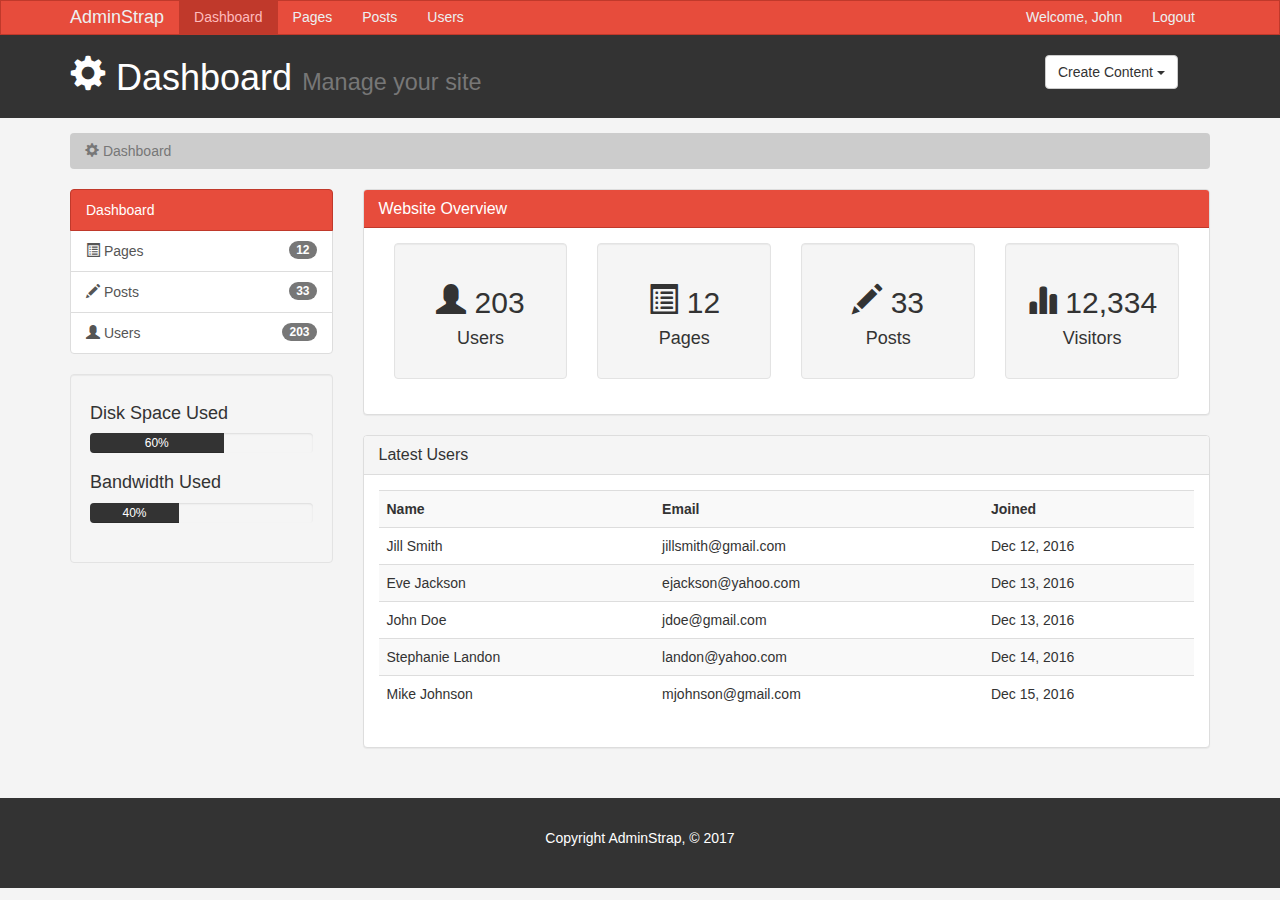
<file: index.html>
<!DOCTYPE html>
<html lang="en">

<head>
  <meta charset="utf-8">
  <meta http-equiv="X-UA-Compatible" content="IE=edge">
  <meta name="viewport" content="width=device-width, initial-scale=1">


  <title>Admin Area | Dashboard</title>

  <!-- Bootstrap core CSS -->
  <link href="css/bootstrap.min.css" rel="stylesheet">
  <link href="css/style.css" rel="stylesheet">
  <script src="https://cdn.ckeditor.com/4.7.1/standard/ckeditor.js"></script>
</head>

<body>

  <nav class="navbar navbar-default ">
    <div class="container">
      <div class="navbar-header">
        <button type="button" class="navbar-toggle collapsed" data-toggle="collapse" data-target="#navbar" aria-expanded="false" aria-controls="navbar">
            <span class="sr-only">Toggle navigation</span>
            <span class="icon-bar"></span>
            <span class="icon-bar"></span>
            <span class="icon-bar"></span>
          </button>
        <a class="navbar-brand" href="#">AdminStrap</a>
      </div>
      <div id="navbar" class="collapse navbar-collapse">
        <ul class="nav navbar-nav">
          <li class="active"><a href="index.html">Dashboard</a></li>
          <li><a href="pages.html">Pages</a></li>
          <li><a href="posts.html">Posts</a></li>
          <li><a href="users.html">Users</a></li>
        </ul>
        <ul class="nav navbar-nav navbar-right">
          <li><a href="#">Welcome, John</a></li>
          <li><a href="login.html">Logout</a></li>
        </ul>
      </div>
      <!--/.nav-collapse -->
    </div>
  </nav>

  <header id="header">
    <div class="container">
      <div class="row">
        <div class="col-md-10">
          <h1><span class="glyphicon glyphicon-cog" aria-hidden="true"></span> Dashboard <small>Manage your site</small></h1>
        </div>
        <div class="col-md-2">
          <div class="dropdown create">
            <button class="btn btn-default dropdown-toggle" type="button" id="dropdownMenu1" data-toggle="dropdown" aria-haspopup="true" aria-expanded="true">
            Create Content
    <span class="caret"></span>
  </button>
            <ul class="dropdown-menu" aria-labelledby="dropdownMenu1">
              <li><a type="button" data-toggle="modal" data-target="#addPage">Add Page</a></li>
              <li><a href="#">Add Post</a></li>
              <li><a href="#">Add User</a></li>
            </ul>
          </div>
        </div>
      </div>
    </div>
  </header>


  <section id="breadcrumb">
    <div class="container">
      <ol class="breadcrumb">
        <li class="active"><span class="glyphicon glyphicon-cog" aria-hidden="true"></span> Dashboard</li>
      </ol>
    </div>
  </section>

  <section id="main">
    <div class="container">
      <div class="row">
        <div class="col-md-3">
          <div class="list-group">
            <a href="index.html" class="list-group-item active main-color-bg">Dashboard</a>
            <a href="pages.html" class="list-group-item"><span class="glyphicon glyphicon-list-alt" aria-hidden="true"></span> Pages <span class="badge">12</span></a>
            <a href="posts.html" class="list-group-item"><span class="glyphicon glyphicon-pencil" aria-hidden="true"></span> Posts <span class="badge">33</span></a>
            <a href="users.html" class="list-group-item"><span class="glyphicon glyphicon-user" aria-hidden="true"></span> Users <span class="badge">203</span></a>
          </div>

          <div class="well">
            <h4>Disk Space Used</h4>
            <div class="progress">
              <div class="progress-bar" role="progressbar" aria-valuenow="60" aria-valuemin="0" aria-valuemax="100" style="width: 60%;">
                60%
              </div>
            </div>
            <h4>Bandwidth Used</h4>
            <div class="progress">
              <div class="progress-bar" role="progressbar" aria-valuenow="40" aria-valuemin="0" aria-valuemax="100" style="width: 40%;">
                40%
              </div>
            </div>
          </div>
        </div>
        <div class="col-md-9">
          <!-- Website Overview -->
          <div class="panel panel-default">
            <div class="panel-heading main-color-bg">
              <h3 class="panel-title">Website Overview</h3>
            </div>
            <div class="panel-body">
              <div class="col-md-3">
                <div class="well dash-box">
                  <h2><span class="glyphicon glyphicon-user" aria-hidden="true"></span> 203</h2>
                  <h4>Users</h4>
                </div>
              </div>
              <div class="col-md-3">
                <div class="well dash-box">
                  <h2><span class="glyphicon glyphicon-list-alt" aria-hidden="true"></span> 12</h2>
                  <h4>Pages</h4>
                </div>
              </div>
              <div class="col-md-3">
                <div class="well dash-box">
                  <h2><span class="glyphicon glyphicon-pencil" aria-hidden="true"></span> 33</h2>
                  <h4>Posts</h4>
                </div>
              </div>
              <div class="col-md-3">
                <div class="well dash-box">
                  <h2><span class="glyphicon glyphicon-stats" aria-hidden="true"></span> 12,334</h2>
                  <h4>Visitors</h4>
                </div>
              </div>
            </div>
          </div>

          <!-- Latest Users -->
          <div class="panel panel-default">
            <div class="panel-heading">
              <h3 class="panel-title">Latest Users</h3>
            </div>
            <div class="panel-body">
              <table class="table table-striped table-hover">
                <tr>
                  <th>Name</th>
                  <th>Email</th>
                  <th>Joined</th>
                </tr>
                <tr>
                  <td>Jill Smith</td>
                  <td>jillsmith@gmail.com</td>
                  <td>Dec 12, 2016</td>
                </tr>
                <tr>
                  <td>Eve Jackson</td>
                  <td>ejackson@yahoo.com</td>
                  <td>Dec 13, 2016</td>
                </tr>
                <tr>
                  <td>John Doe</td>
                  <td>jdoe@gmail.com</td>
                  <td>Dec 13, 2016</td>
                </tr>
                <tr>
                  <td>Stephanie Landon</td>
                  <td>landon@yahoo.com</td>
                  <td>Dec 14, 2016</td>
                </tr>
                <tr>
                  <td>Mike Johnson</td>
                  <td>mjohnson@gmail.com</td>
                  <td>Dec 15, 2016</td>
                </tr>
              </table>
            </div>
          </div>
        </div>
      </div>
    </div>
  </section>


  <footer id="footer">
    <p>Copyright AdminStrap, &copy; 2017</p>
  </footer>
  <!-- Modals -->

  <!-- Add Page -->
  <div class="modal fade" id="addPage" tabindex="-1" role="dialog" aria-labelledby="myModalLabel">
    <div class="modal-dialog" role="document">
      <div class="modal-content">
        <form>
          <div class="modal-header">
            <button type="button" class="close" data-dismiss="modal" aria-label="Close"><span aria-hidden="true">&times;</span></button>
            <h4 class="modal-title" id="myModalLabel">Add Page</h4>
          </div>
          <div class="modal-body">
            <div class="form-group">
              <label>Page Title</label>
              <input type="text" class="form-control" placeholder="Page Title">
            </div>
            <div class="form-group">
              <label>Page Body</label>
              <textarea name="editor1" class="form-control" placeholder="Page Body"></textarea>
            </div>
            <div class="checkbox">
              <label>
            <input type="checkbox"> Published
          </label>
            </div>
            <div class="form-group">
              <label>Meta Tags</label>
              <input type="text" class="form-control" placeholder="Add Some Tags...">
            </div>
            <div class="form-group">
              <label>Meta Description</label>
              <input type="text" class="form-control" placeholder="Add Meta Description...">
            </div>
          </div>
          <div class="modal-footer">
            <button type="button" class="btn btn-default" data-dismiss="modal">Close</button>
            <button type="button" class="btn btn-primary">Save changes</button>
          </div>
        </form>
      </div>
    </div>
  </div>




  <script>
    CKEDITOR.replace('editor1');
  </script>

  <!-- Bootstrap core JavaScript
    ================================================== -->
  <!-- Placed at the end of the document so the pages load faster -->
  <script src="https://ajax.googleapis.com/ajax/libs/jquery/1.12.4/jquery.min.js"></script>

  <script src="js/bootstrap.min.js"></script>
</body>

</html>
</file>
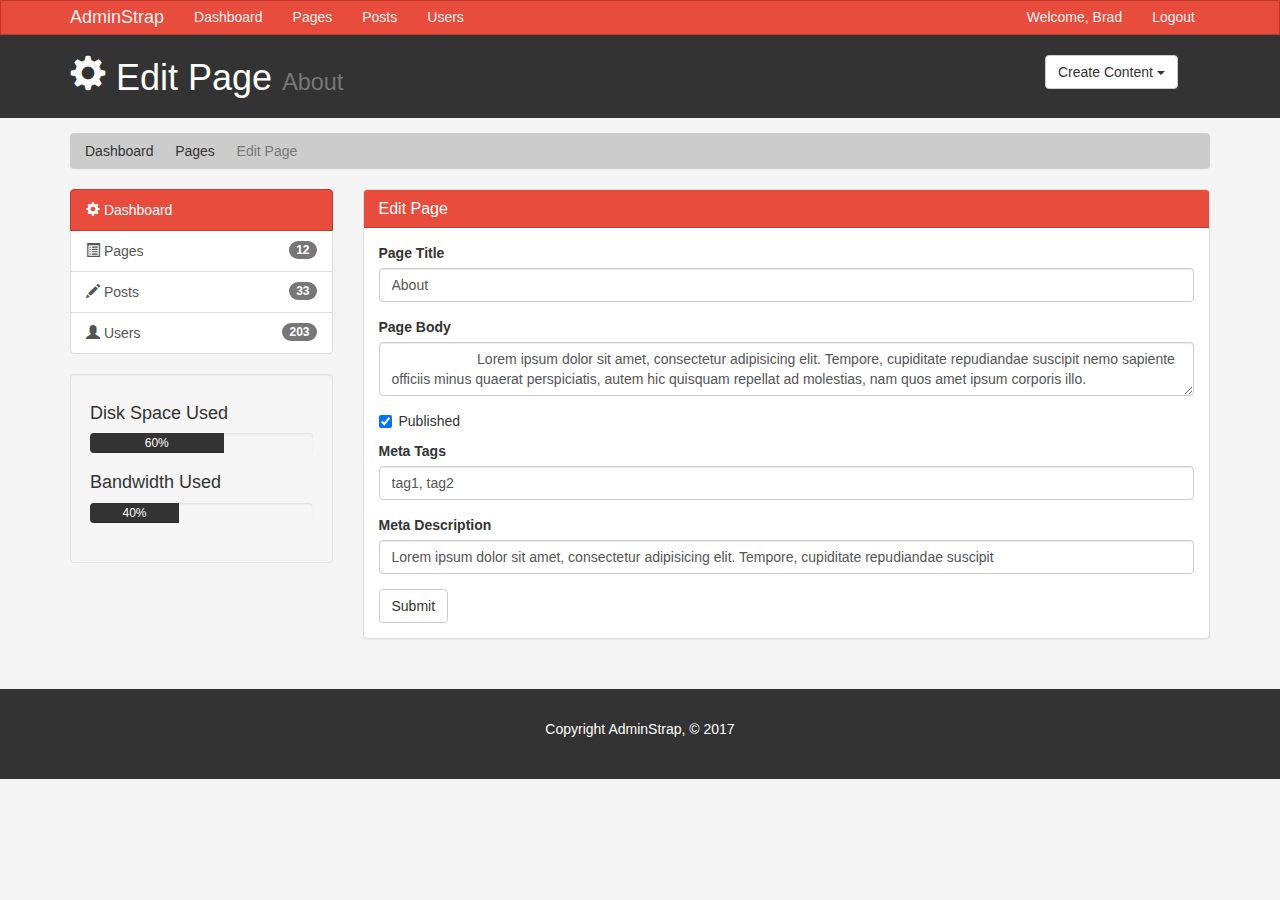
<file: edit.html>
<!DOCTYPE html>
<html lang="en">
  <head>
    <meta charset="utf-8">
    <meta http-equiv="X-UA-Compatible" content="IE=edge">
    <meta name="viewport" content="width=device-width, initial-scale=1">
    <title>Admin Area | Edit Page</title>
    <!-- Bootstrap core CSS -->
    <link href="css/bootstrap.min.css" rel="stylesheet">
    <link href="css/style.css" rel="stylesheet">
    <script src="http://cdn.ckeditor.com/4.6.1/standard/ckeditor.js"></script>
  </head>
  <body>

    <nav class="navbar navbar-default">
      <div class="container">
        <div class="navbar-header">
          <button type="button" class="navbar-toggle collapsed" data-toggle="collapse" data-target="#navbar" aria-expanded="false" aria-controls="navbar">
            <span class="sr-only">Toggle navigation</span>
            <span class="icon-bar"></span>
            <span class="icon-bar"></span>
            <span class="icon-bar"></span>
          </button>
          <a class="navbar-brand" href="#">AdminStrap</a>
        </div>
        <div id="navbar" class="collapse navbar-collapse">
          <ul class="nav navbar-nav">
            <li><a href="index.html">Dashboard</a></li>
            <li><a href="pages.html">Pages</a></li>
            <li><a href="posts.html">Posts</a></li>
            <li><a href="users.html">Users</a></li>
          </ul>
          <ul class="nav navbar-nav navbar-right">
            <li><a href="#">Welcome, Brad</a></li>
            <li><a href="login.html">Logout</a></li>
          </ul>
        </div><!--/.nav-collapse -->
      </div>
    </nav>

    <header id="header">
      <div class="container">
        <div class="row">
          <div class="col-md-10">
            <h1><span class="glyphicon glyphicon-cog" aria-hidden="true"></span> Edit Page <small>About</small></h1>
          </div>
          <div class="col-md-2">
            <div class="dropdown create">
              <button class="btn btn-default dropdown-toggle" type="button" id="dropdownMenu1" data-toggle="dropdown" aria-haspopup="true" aria-expanded="true">
                Create Content
                <span class="caret"></span>
              </button>
              <ul class="dropdown-menu" aria-labelledby="dropdownMenu1">
                <li><a type="button" data-toggle="modal" data-target="#addPage">Add Page</a></li>
                <li><a href="#">Add Post</a></li>
                <li><a href="#">Add User</a></li>
              </ul>
            </div>
          </div>
        </div>
      </div>
    </header>

    <section id="breadcrumb">
      <div class="container">
        <ol class="breadcrumb">
          <li><a href="index.html">Dashboard</a></li>
          <li><a href="pages.html">Pages</a></li>
          <li class="active">Edit Page</li>
        </ol>
      </div>
    </section>

    <section id="main">
      <div class="container">
        <div class="row">
          <div class="col-md-3">
            <div class="list-group">
              <a href="index.html" class="list-group-item active main-color-bg">
                <span class="glyphicon glyphicon-cog" aria-hidden="true"></span> Dashboard
              </a>
              <a href="pages.html" class="list-group-item"><span class="glyphicon glyphicon-list-alt" aria-hidden="true"></span> Pages <span class="badge">12</span></a>
              <a href="posts.html" class="list-group-item"><span class="glyphicon glyphicon-pencil" aria-hidden="true"></span> Posts <span class="badge">33</span></a>
              <a href="users.html" class="list-group-item"><span class="glyphicon glyphicon-user" aria-hidden="true"></span> Users <span class="badge">203</span></a>
            </div>

            <div class="well">
              <h4>Disk Space Used</h4>
              <div class="progress">
                  <div class="progress-bar" role="progressbar" aria-valuenow="60" aria-valuemin="0" aria-valuemax="100" style="width: 60%;">
                      60%
              </div>
            </div>
            <h4>Bandwidth Used </h4>
            <div class="progress">
                <div class="progress-bar" role="progressbar" aria-valuenow="40" aria-valuemin="0" aria-valuemax="100" style="width: 40%;">
                    40%
            </div>
          </div>
            </div>
          </div>
          <div class="col-md-9">
            <!-- Website Overview -->
            <div class="panel panel-default">
              <div class="panel-heading main-color-bg">
                <h3 class="panel-title">Edit Page</h3>
              </div>
              <div class="panel-body">
                <form>
                  <div class="form-group">
                    <label>Page Title</label>
                    <input type="text" class="form-control" placeholder="Page Title" value="About">
                  </div>
                  <div class="form-group">
                    <label>Page Body</label>
                    <textarea name="editor1" class="form-control" placeholder="Page Body">
                      Lorem ipsum dolor sit amet, consectetur adipisicing elit. Tempore, cupiditate repudiandae suscipit nemo sapiente officiis minus quaerat perspiciatis, autem hic quisquam repellat ad molestias, nam quos amet ipsum corporis illo.
                    </textarea>
                  </div>
                  <div class="checkbox">
                    <label>
                      <input type="checkbox" checked > Published
                    </label>
                  </div>
                  <div class="form-group">
                    <label>Meta Tags</label>
                    <input type="text" class="form-control" placeholder="Add Some Tags..." value="tag1, tag2">
                  </div>
                  <div class="form-group">
                    <label>Meta Description</label>
                    <input type="text" class="form-control" placeholder="Add Meta Description..." value="Lorem ipsum dolor sit amet, consectetur adipisicing elit. Tempore, cupiditate repudiandae suscipit">
                  </div>
                  <input type="submit" class="btn btn-default" value="Submit" />
                </form>
              </div>
              </div>

          </div>
        </div>
      </div>
    </section>

    <footer id="footer">
      <p>Copyright AdminStrap, &copy; 2017</p>
    </footer>

    <!-- Modals -->

    <!-- Add Page -->
    <div class="modal fade" id="addPage" tabindex="-1" role="dialog" aria-labelledby="myModalLabel">
  <div class="modal-dialog" role="document">
    <div class="modal-content">
      <form>
      <div class="modal-header">
        <button type="button" class="close" data-dismiss="modal" aria-label="Close"><span aria-hidden="true">&times;</span></button>
        <h4 class="modal-title" id="myModalLabel">Add Page</h4>
      </div>
      <div class="modal-body">
        <div class="form-group">
          <label>Page Title</label>
          <input type="text" class="form-control" placeholder="Page Title">
        </div>
        <div class="form-group">
          <label>Page Body</label>
          <textarea name="editor1" class="form-control" placeholder="Page Body"></textarea>
        </div>
        <div class="checkbox">
          <label>
            <input type="checkbox"> Published
          </label>
        </div>
        <div class="form-group">
          <label>Meta Tags</label>
          <input type="text" class="form-control" placeholder="Add Some Tags...">
        </div>
        <div class="form-group">
          <label>Meta Description</label>
          <input type="text" class="form-control" placeholder="Add Meta Description...">
        </div>
      </div>
      <div class="modal-footer">
        <button type="button" class="btn btn-default" data-dismiss="modal">Close</button>
        <button type="submit" class="btn btn-primary">Save changes</button>
      </div>
    </form>
    </div>
  </div>
</div>

  <script>
     CKEDITOR.replace( 'editor1' );
 </script>

    <!-- Bootstrap core JavaScript
    ================================================== -->
    <!-- Placed at the end of the document so the pages load faster -->
    <script src="https://ajax.googleapis.com/ajax/libs/jquery/1.12.4/jquery.min.js"></script>
    <script src="js/bootstrap.min.js"></script>
  </body>
</html>
</file>
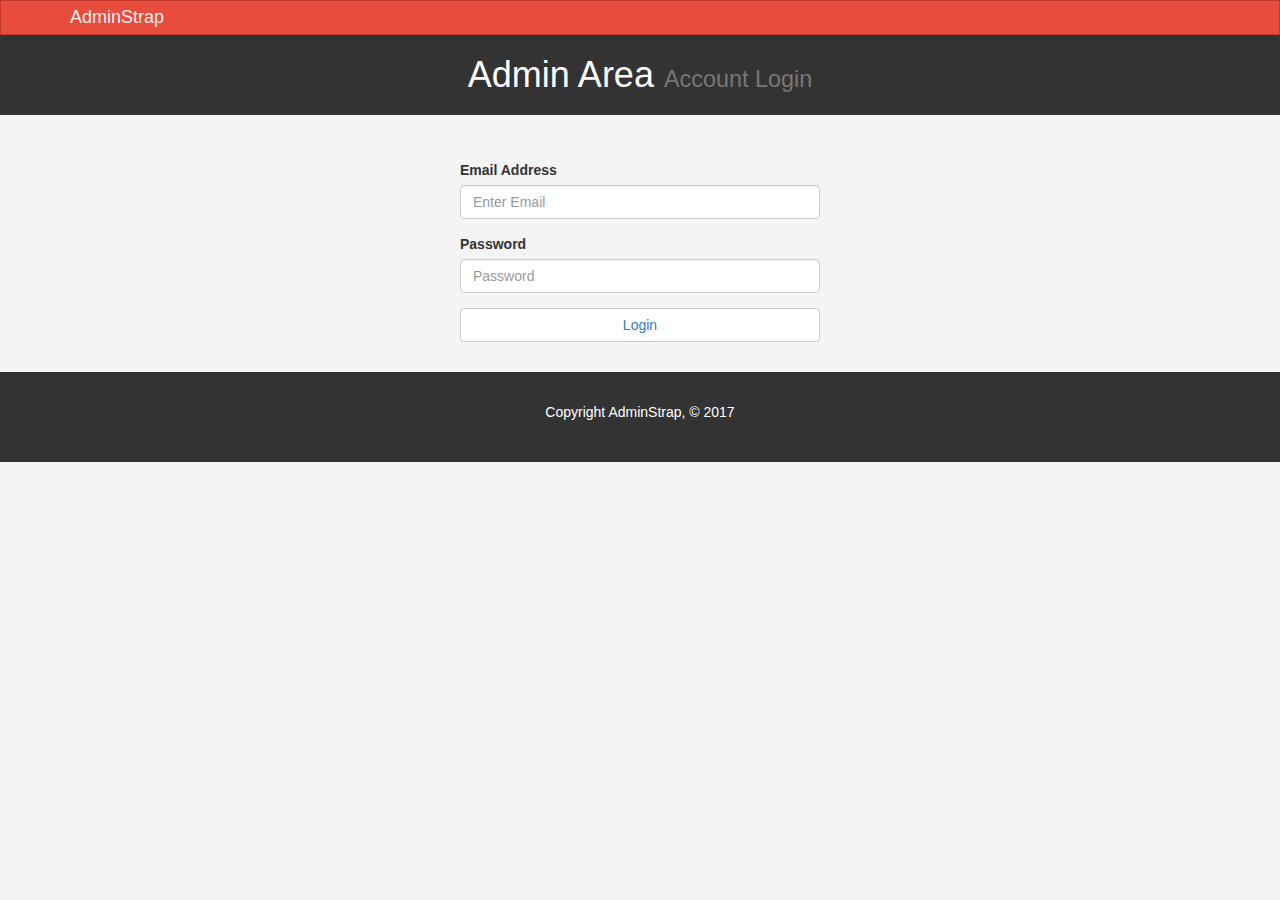
<file: login.html>
<!DOCTYPE html>
<html lang="en">
  <head>
    <meta charset="utf-8">
    <meta http-equiv="X-UA-Compatible" content="IE=edge">
    <meta name="viewport" content="width=device-width, initial-scale=1">
    <title>Admin Area | Account Login</title>
    <!-- Bootstrap core CSS -->
    <link href="css/bootstrap.min.css" rel="stylesheet">
    <link href="css/style.css" rel="stylesheet">
    <script src="http://cdn.ckeditor.com/4.6.1/standard/ckeditor.js"></script>
  </head>
  <body>

    <nav class="navbar navbar-default">
      <div class="container">
        <div class="navbar-header">
          <button type="button" class="navbar-toggle collapsed" data-toggle="collapse" data-target="#navbar" aria-expanded="false" aria-controls="navbar">
            <span class="sr-only">Toggle navigation</span>
            <span class="icon-bar"></span>
            <span class="icon-bar"></span>
            <span class="icon-bar"></span>
          </button>
          <a class="navbar-brand" href="#">AdminStrap</a>
        </div>
        <div id="navbar" class="collapse navbar-collapse">

        </div><!--/.nav-collapse -->
      </div>
    </nav>

    <header id="header">
      <div class="container">
        <div class="row">
          <div class="col-md-12">
            <h1 class="text-center"> Admin Area <small>Account Login</small></h1>
          </div>

        </div>
      </div>
    </header>



    <section id="main">
      <div class="container">
        <div class="row">

          <div class="col-md-4 col-md-offset-4">
            <form id="login">
              <div class="form-group">
                <label>Email Address</label>
                <input type="text" class="form-control" placeholder="Enter Email">
              </div>
              <div class="form-group">
                <label>Password</label>
                <input type="password" class="form-control" placeholder="Password">
              </div>
              <button type="submit" class="btn btn-default btn-block"><a href="index.html">Login</a></button>
            </form>
          </div>
        </div>
      </div>
    </section>

    <footer id="footer">
      <p>Copyright AdminStrap, &copy; 2017</p>
    </footer>


  <script>
     CKEDITOR.replace( 'editor1' );
 </script>

    <!-- Bootstrap core JavaScript
    ================================================== -->
    <!-- Placed at the end of the document so the pages load faster -->
    <script src="https://ajax.googleapis.com/ajax/libs/jquery/1.12.4/jquery.min.js"></script>
    <script src="js/bootstrap.min.js"></script>
  </body>
</html>
</file>
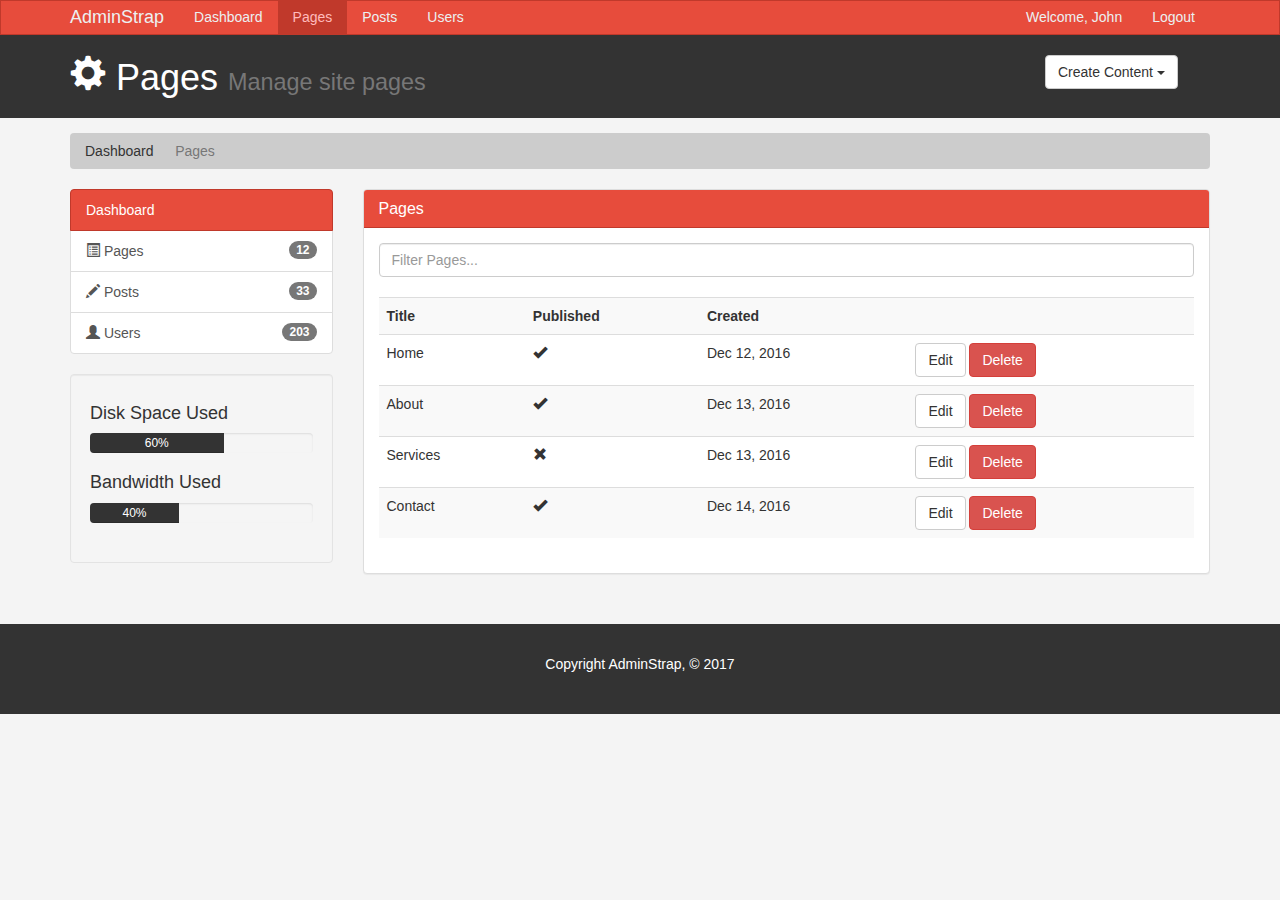
<file: pages.html>
<!DOCTYPE html>
<html lang="en">

<head>
  <meta charset="utf-8">
  <meta http-equiv="X-UA-Compatible" content="IE=edge">
  <meta name="viewport" content="width=device-width, initial-scale=1">


  <title>Admin Area | Pages</title>

  <!-- Bootstrap core CSS -->
  <link href="css/bootstrap.min.css" rel="stylesheet">
  <link href="css/style.css" rel="stylesheet">
  <script src="https://cdn.ckeditor.com/4.7.1/standard/ckeditor.js"></script>
</head>

<body>

  <nav class="navbar navbar-default ">
    <div class="container">
      <div class="navbar-header">
        <button type="button" class="navbar-toggle collapsed" data-toggle="collapse" data-target="#navbar" aria-expanded="false" aria-controls="navbar">
            <span class="sr-only">Toggle navigation</span>
            <span class="icon-bar"></span>
            <span class="icon-bar"></span>
            <span class="icon-bar"></span>
          </button>
        <a class="navbar-brand" href="#">AdminStrap</a>
      </div>
      <div id="navbar" class="collapse navbar-collapse">
        <ul class="nav navbar-nav">
          <li><a href="index.html">Dashboard</a></li>
          <li class="active"><a href="pages.html">Pages</a></li>
          <li><a href="posts.html">Posts</a></li>
          <li><a href="users.html">Users</a></li>
        </ul>
        <ul class="nav navbar-nav navbar-right">
          <li><a href="#">Welcome, John</a></li>
          <li><a href="login.html">Logout</a></li>
        </ul>
      </div>
      <!--/.nav-collapse -->
    </div>
  </nav>

  <header id="header">
    <div class="container">
      <div class="row">
        <div class="col-md-10">
          <h1><span class="glyphicon glyphicon-cog" aria-hidden="true"></span> Pages <small>Manage site pages</small></h1>
        </div>
        <div class="col-md-2">
          <div class="dropdown create">
            <button class="btn btn-default dropdown-toggle" type="button" id="dropdownMenu1" data-toggle="dropdown" aria-haspopup="true" aria-expanded="true">
            Create Content
    <span class="caret"></span>
  </button>
            <ul class="dropdown-menu" aria-labelledby="dropdownMenu1">
              <li><a type="button" data-toggle="modal" data-target="#addPage">Add Page</a></li>
              <li><a href="#">Add Post</a></li>
              <li><a href="#">Add User</a></li>
            </ul>
          </div>
        </div>
      </div>
    </div>
  </header>


  <section id="breadcrumb">
    <div class="container">
      <ol class="breadcrumb">
        <li><a href="index.html">Dashboard</a></li>
        <li class="active">Pages</li>
      </ol>
    </div>
  </section>

  <section id="main">
    <div class="container">
      <div class="row">
        <div class="col-md-3">
          <div class="list-group">
            <a href="index.html" class="list-group-item active main-color-bg">Dashboard</a>
            <a href="pages.html" class="list-group-item"><span class="glyphicon glyphicon-list-alt" aria-hidden="true"></span> Pages <span class="badge">12</span></a>
            <a href="posts.html" class="list-group-item"><span class="glyphicon glyphicon-pencil" aria-hidden="true"></span> Posts <span class="badge">33</span></a>
            <a href="users.html" class="list-group-item"><span class="glyphicon glyphicon-user" aria-hidden="true"></span> Users <span class="badge">203</span></a>
          </div>

          <div class="well">
            <h4>Disk Space Used</h4>
            <div class="progress">
              <div class="progress-bar" role="progressbar" aria-valuenow="60" aria-valuemin="0" aria-valuemax="100" style="width: 60%;">
                60%
              </div>
            </div>
            <h4>Bandwidth Used</h4>
            <div class="progress">
              <div class="progress-bar" role="progressbar" aria-valuenow="40" aria-valuemin="0" aria-valuemax="100" style="width: 40%;">
                40%
              </div>
            </div>
          </div>
        </div>
        <div class="col-md-9">
          <!-- Website Overview -->
          <div class="panel panel-default">
            <div class="panel-heading main-color-bg">
              <h3 class="panel-title">Pages</h3>
            </div>
            <div class="panel-body">
              <div class="row">
                <div class="col-md-12">
                  <input class="form-control" type="text" placeholder="Filter Pages..." />
                </div>
              </div>
              <br>
              <table class="table table-striped table-hover">
                    <tr>
                      <th>Title</th>
                      <th>Published</th>
                      <th>Created</th>
                      <th></th>
                    </tr>
                    <tr>
                      <td>Home</td>
                      <td><span class="glyphicon glyphicon-ok" aria-hidden="true"></span></td>
                      <td>Dec 12, 2016</td>
                      <td><a class="btn btn-default" href="edit.html">Edit</a> <a class="btn btn-danger" href="#">Delete</a></td>
                    </tr>
                    <tr>
                      <td>About</td>
                      <td><span class="glyphicon glyphicon-ok" aria-hidden="true"></span></td>
                      <td>Dec 13, 2016</td>
                      <td><a class="btn btn-default" href="edit.html">Edit</a> <a class="btn btn-danger" href="#">Delete</a></td>
                    </tr>
                    <tr>
                      <td>Services</td>
                      <td><span class="glyphicon glyphicon-remove" aria-hidden="true"></span></td>
                      <td>Dec 13, 2016</td>
                      <td><a class="btn btn-default" href="edit.html">Edit</a> <a class="btn btn-danger" href="#">Delete</a></td>
                    </tr>
                    <tr>
                      <td>Contact</td>
                      <td><span class="glyphicon glyphicon-ok" aria-hidden="true"></span></td>
                      <td>Dec 14, 2016</td>
                      <td><a class="btn btn-default" href="edit.html">Edit</a> <a class="btn btn-danger" href="#">Delete</a></td>
                    </tr>
                  </table>
            </div>
          </div>



        </div>
      </div>
    </div>
  </section>


  <footer id="footer">
    <p>Copyright AdminStrap, &copy; 2017</p>
  </footer>
  <!-- Modals -->

  <!-- Add Page -->
  <div class="modal fade" id="addPage" tabindex="-1" role="dialog" aria-labelledby="myModalLabel">
    <div class="modal-dialog" role="document">
      <div class="modal-content">
        <form>
          <div class="modal-header">
            <button type="button" class="close" data-dismiss="modal" aria-label="Close"><span aria-hidden="true">&times;</span></button>
            <h4 class="modal-title" id="myModalLabel">Add Page</h4>
          </div>
          <div class="modal-body">
            <div class="form-group">
              <label>Page Title</label>
              <input type="text" class="form-control" placeholder="Page Title">
            </div>
            <div class="form-group">
              <label>Page Body</label>
              <textarea name="editor1" class="form-control" placeholder="Page Body"></textarea>
            </div>
            <div class="checkbox">
              <label>
            <input type="checkbox"> Published
          </label>
            </div>
            <div class="form-group">
              <label>Meta Tags</label>
              <input type="text" class="form-control" placeholder="Add Some Tags...">
            </div>
            <div class="form-group">
              <label>Meta Description</label>
              <input type="text" class="form-control" placeholder="Add Meta Description...">
            </div>
          </div>
          <div class="modal-footer">
            <button type="button" class="btn btn-default" data-dismiss="modal">Close</button>
            <button type="button" class="btn btn-primary">Save changes</button>
          </div>
        </form>
      </div>
    </div>
  </div>




  <script>
    CKEDITOR.replace('editor1');
  </script>

  <!-- Bootstrap core JavaScript
    ================================================== -->
  <!-- Placed at the end of the document so the pages load faster -->
  <script src="https://ajax.googleapis.com/ajax/libs/jquery/1.12.4/jquery.min.js"></script>

  <script src="js/bootstrap.min.js"></script>
</body>

</html>
</file>
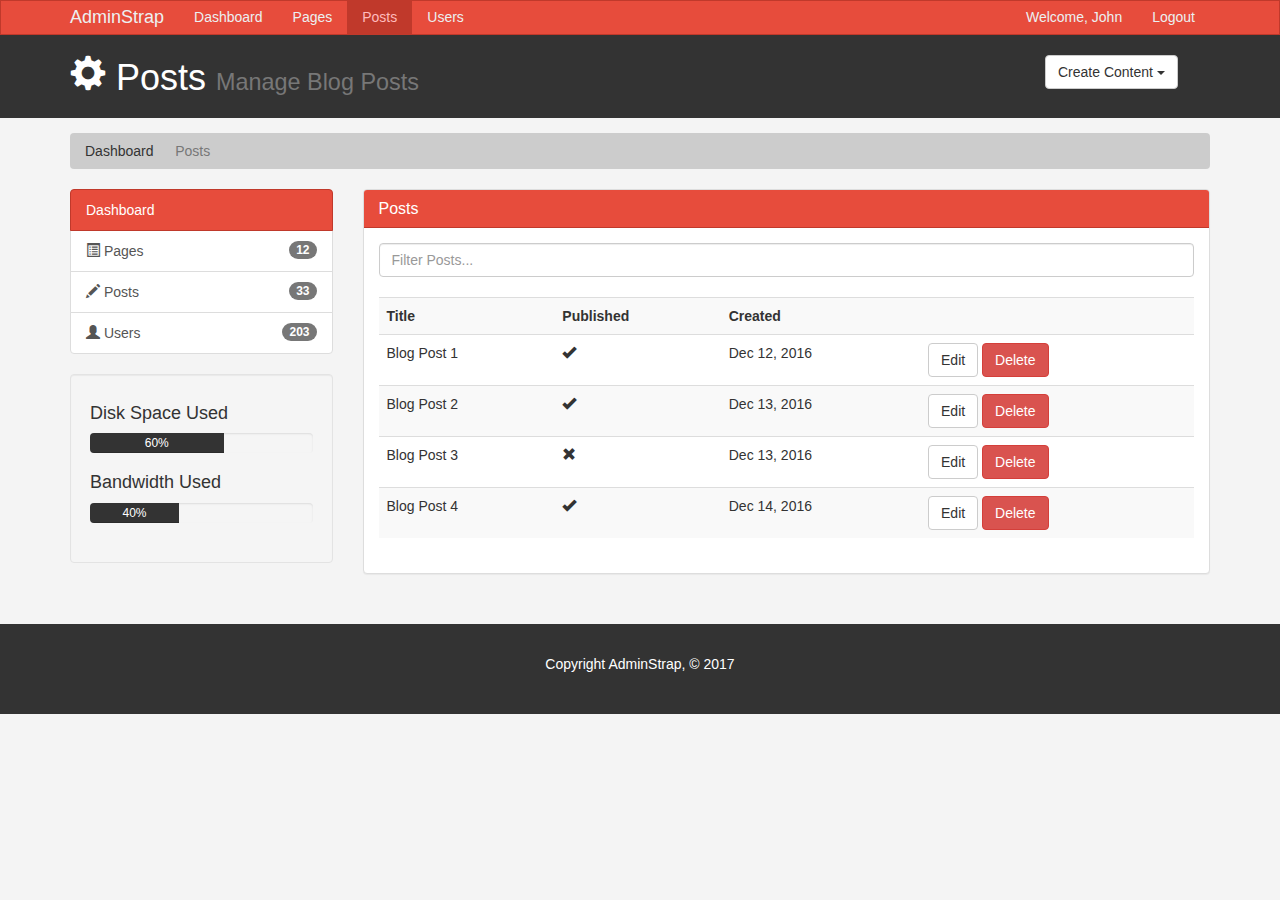
<file: posts.html>
<!DOCTYPE html>
<html lang="en">

<head>
  <meta charset="utf-8">
  <meta http-equiv="X-UA-Compatible" content="IE=edge">
  <meta name="viewport" content="width=device-width, initial-scale=1">


  <title>Admin Area | Posts</title>

  <!-- Bootstrap core CSS -->
  <link href="css/bootstrap.min.css" rel="stylesheet">
  <link href="css/style.css" rel="stylesheet">
  <script src="https://cdn.ckeditor.com/4.7.1/standard/ckeditor.js"></script>
</head>

<body>

  <nav class="navbar navbar-default ">
    <div class="container">
      <div class="navbar-header">
        <button type="button" class="navbar-toggle collapsed" data-toggle="collapse" data-target="#navbar" aria-expanded="false" aria-controls="navbar">
            <span class="sr-only">Toggle navigation</span>
            <span class="icon-bar"></span>
            <span class="icon-bar"></span>
            <span class="icon-bar"></span>
          </button>
        <a class="navbar-brand" href="#">AdminStrap</a>
      </div>
      <div id="navbar" class="collapse navbar-collapse">
        <ul class="nav navbar-nav">
          <li><a href="index.html">Dashboard</a></li>
          <li><a href="pages.html">Pages</a></li>
          <li class="active"><a href="posts.html">Posts</a></li>
          <li><a href="users.html">Users</a></li>
        </ul>
        <ul class="nav navbar-nav navbar-right">
          <li><a href="#">Welcome, John</a></li>
          <li><a href="login.html">Logout</a></li>
        </ul>
      </div>
      <!--/.nav-collapse -->
    </div>
  </nav>

  <header id="header">
    <div class="container">
      <div class="row">
        <div class="col-md-10">
          <h1><span class="glyphicon glyphicon-cog" aria-hidden="true"></span> Posts <small>Manage Blog Posts</small></h1>
        </div>
        <div class="col-md-2">
          <div class="dropdown create">
            <button class="btn btn-default dropdown-toggle" type="button" id="dropdownMenu1" data-toggle="dropdown" aria-haspopup="true" aria-expanded="true">
            Create Content
    <span class="caret"></span>
  </button>
            <ul class="dropdown-menu" aria-labelledby="dropdownMenu1">
              <li><a type="button" data-toggle="modal" data-target="#addPage">Add Page</a></li>
              <li><a href="#">Add Post</a></li>
              <li><a href="#">Add User</a></li>
            </ul>
          </div>
        </div>
      </div>
    </div>
  </header>


  <section id="breadcrumb">
    <div class="container">
      <ol class="breadcrumb">
        <li><a href="index.html">Dashboard</a></li>
        <li class="active">Posts</li>
      </ol>
    </div>
  </section>

  <section id="main">
    <div class="container">
      <div class="row">
        <div class="col-md-3">
          <div class="list-group">
            <a href="index.html" class="list-group-item active main-color-bg">Dashboard</a>
            <a href="pages.html" class="list-group-item"><span class="glyphicon glyphicon-list-alt" aria-hidden="true"></span> Pages <span class="badge">12</span></a>
            <a href="posts.html" class="list-group-item"><span class="glyphicon glyphicon-pencil" aria-hidden="true"></span> Posts <span class="badge">33</span></a>
            <a href="users.html" class="list-group-item"><span class="glyphicon glyphicon-user" aria-hidden="true"></span> Users <span class="badge">203</span></a>
          </div>

          <div class="well">
            <h4>Disk Space Used</h4>
            <div class="progress">
              <div class="progress-bar" role="progressbar" aria-valuenow="60" aria-valuemin="0" aria-valuemax="100" style="width: 60%;">
                60%
              </div>
            </div>
            <h4>Bandwidth Used</h4>
            <div class="progress">
              <div class="progress-bar" role="progressbar" aria-valuenow="40" aria-valuemin="0" aria-valuemax="100" style="width: 40%;">
                40%
              </div>
            </div>
          </div>
        </div>
        <div class="col-md-9">
          <!-- Website Overview -->
          <div class="panel panel-default">
            <div class="panel-heading main-color-bg">
              <h3 class="panel-title">Posts</h3>
            </div>
            <div class="panel-body">
              <div class="row">
                <div class="col-md-12">
                  <input class="form-control" type="text" placeholder="Filter Posts..." />
                </div>
              </div>
              <br>
              <table class="table table-striped table-hover">
                    <tr>
                      <th>Title</th>
                      <th>Published</th>
                      <th>Created</th>
                      <th></th>
                    </tr>
                    <tr>
                      <td>Blog Post 1</td>
                      <td><span class="glyphicon glyphicon-ok" aria-hidden="true"></span></td>
                      <td>Dec 12, 2016</td>
                      <td><a class="btn btn-default" href="edit.html">Edit</a> <a class="btn btn-danger" href="#">Delete</a></td>
                    </tr>
                    <tr>
                      <td>Blog Post 2</td>
                      <td><span class="glyphicon glyphicon-ok" aria-hidden="true"></span></td>
                      <td>Dec 13, 2016</td>
                      <td><a class="btn btn-default" href="edit.html">Edit</a> <a class="btn btn-danger" href="#">Delete</a></td>
                    </tr>
                    <tr>
                      <td>Blog Post 3</td>
                      <td><span class="glyphicon glyphicon-remove" aria-hidden="true"></span></td>
                      <td>Dec 13, 2016</td>
                      <td><a class="btn btn-default" href="edit.html">Edit</a> <a class="btn btn-danger" href="#">Delete</a></td>
                    </tr>
                    <tr>
                      <td>Blog Post 4</td>
                      <td><span class="glyphicon glyphicon-ok" aria-hidden="true"></span></td>
                      <td>Dec 14, 2016</td>
                      <td><a class="btn btn-default" href="edit.html">Edit</a> <a class="btn btn-danger" href="#">Delete</a></td>
                    </tr>
                  </table>
            </div>
          </div>



        </div>
      </div>
    </div>
  </section>


  <footer id="footer">
    <p>Copyright AdminStrap, &copy; 2017</p>
  </footer>
  <!-- Modals -->

  <!-- Add Page -->
  <div class="modal fade" id="addPage" tabindex="-1" role="dialog" aria-labelledby="myModalLabel">
    <div class="modal-dialog" role="document">
      <div class="modal-content">
        <form>
          <div class="modal-header">
            <button type="button" class="close" data-dismiss="modal" aria-label="Close"><span aria-hidden="true">&times;</span></button>
            <h4 class="modal-title" id="myModalLabel">Add Page</h4>
          </div>
          <div class="modal-body">
            <div class="form-group">
              <label>Page Title</label>
              <input type="text" class="form-control" placeholder="Page Title">
            </div>
            <div class="form-group">
              <label>Page Body</label>
              <textarea name="editor1" class="form-control" placeholder="Page Body"></textarea>
            </div>
            <div class="checkbox">
              <label>
            <input type="checkbox"> Published
          </label>
            </div>
            <div class="form-group">
              <label>Meta Tags</label>
              <input type="text" class="form-control" placeholder="Add Some Tags...">
            </div>
            <div class="form-group">
              <label>Meta Description</label>
              <input type="text" class="form-control" placeholder="Add Meta Description...">
            </div>
          </div>
          <div class="modal-footer">
            <button type="button" class="btn btn-default" data-dismiss="modal">Close</button>
            <button type="button" class="btn btn-primary">Save changes</button>
          </div>
        </form>
      </div>
    </div>
  </div>




  <script>
    CKEDITOR.replace('editor1');
  </script>

  <!-- Bootstrap core JavaScript
    ================================================== -->
  <!-- Placed at the end of the document so the pages load faster -->
  <script src="https://ajax.googleapis.com/ajax/libs/jquery/1.12.4/jquery.min.js"></script>

  <script src="js/bootstrap.min.js"></script>
</body>

</html>
</file>
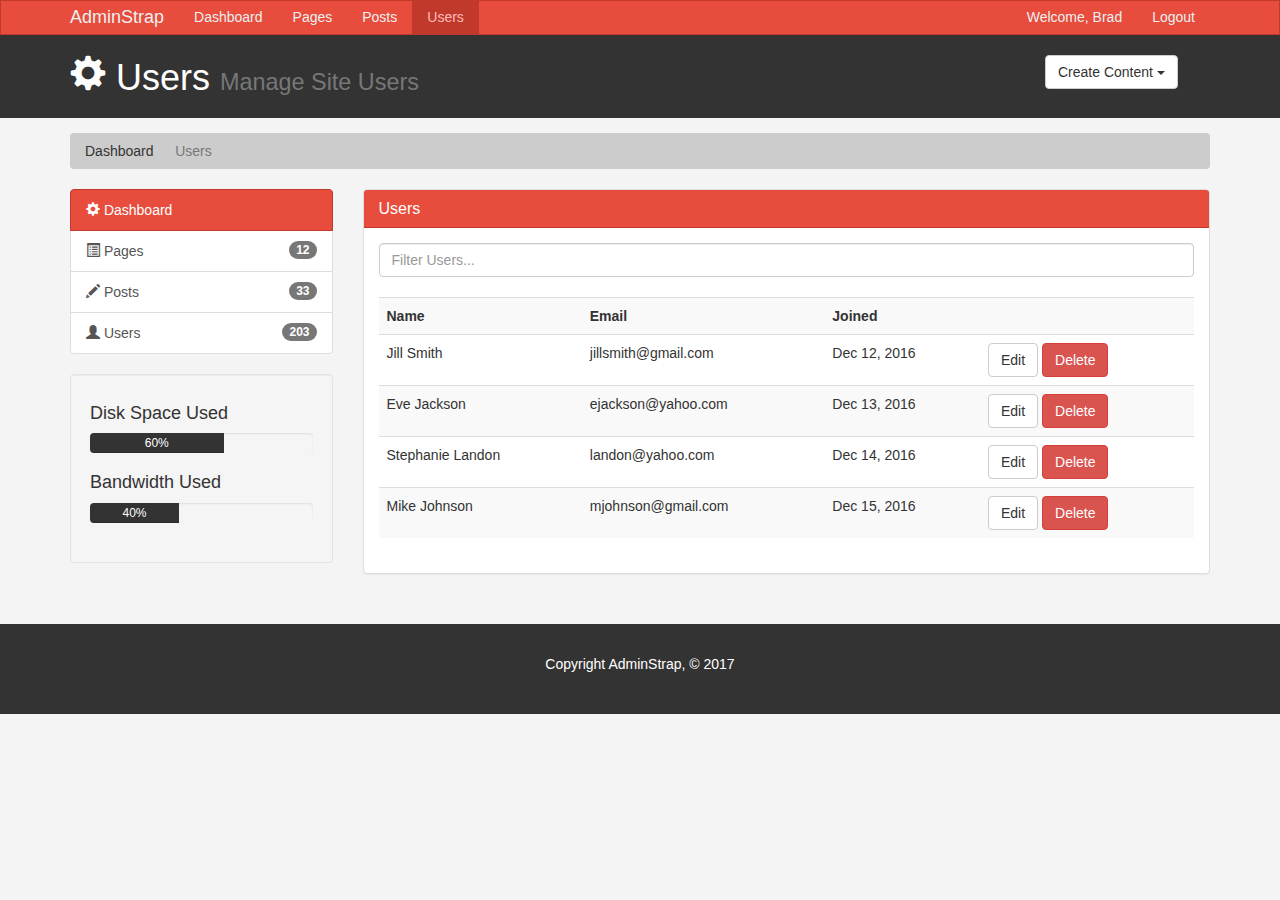
<file: users.html>
<!DOCTYPE html>
<html lang="en">
  <head>
    <meta charset="utf-8">
    <meta http-equiv="X-UA-Compatible" content="IE=edge">
    <meta name="viewport" content="width=device-width, initial-scale=1">
    <title>Admin Area | Users</title>
    <!-- Bootstrap core CSS -->
    <link href="css/bootstrap.min.css" rel="stylesheet">
    <link href="css/style.css" rel="stylesheet">
    <script src="http://cdn.ckeditor.com/4.6.1/standard/ckeditor.js"></script>
  </head>
  <body>

    <nav class="navbar navbar-default">
      <div class="container">
        <div class="navbar-header">
          <button type="button" class="navbar-toggle collapsed" data-toggle="collapse" data-target="#navbar" aria-expanded="false" aria-controls="navbar">
            <span class="sr-only">Toggle navigation</span>
            <span class="icon-bar"></span>
            <span class="icon-bar"></span>
            <span class="icon-bar"></span>
          </button>
          <a class="navbar-brand" href="#">AdminStrap</a>
        </div>
        <div id="navbar" class="collapse navbar-collapse">
          <ul class="nav navbar-nav">
            <li><a href="index.html">Dashboard</a></li>
            <li><a href="pages.html">Pages</a></li>
            <li><a href="posts.html">Posts</a></li>
            <li class="active"><a href="users.html">Users</a></li>
          </ul>
          <ul class="nav navbar-nav navbar-right">
            <li><a href="#">Welcome, Brad</a></li>
            <li><a href="login.html">Logout</a></li>
          </ul>
        </div><!--/.nav-collapse -->
      </div>
    </nav>

    <header id="header">
      <div class="container">
        <div class="row">
          <div class="col-md-10">
            <h1><span class="glyphicon glyphicon-cog" aria-hidden="true"></span> Users <small>Manage Site Users</small></h1>
          </div>
          <div class="col-md-2">
            <div class="dropdown create">
              <button class="btn btn-default dropdown-toggle" type="button" id="dropdownMenu1" data-toggle="dropdown" aria-haspopup="true" aria-expanded="true">
                Create Content
                <span class="caret"></span>
              </button>
              <ul class="dropdown-menu" aria-labelledby="dropdownMenu1">
                <li><a type="button" data-toggle="modal" data-target="#addPage">Add Page</a></li>
                <li><a href="#">Add Post</a></li>
                <li><a href="#">Add User</a></li>
              </ul>
            </div>
          </div>
        </div>
      </div>
    </header>

    <section id="breadcrumb">
      <div class="container">
        <ol class="breadcrumb">
          <li><a href="index.html">Dashboard</a></li>
          <li class="active">Users</li>
        </ol>
      </div>
    </section>

    <section id="main">
      <div class="container">
        <div class="row">
          <div class="col-md-3">
            <div class="list-group">
              <a href="index.html" class="list-group-item active main-color-bg">
                <span class="glyphicon glyphicon-cog" aria-hidden="true"></span> Dashboard
              </a>
              <a href="pages.html" class="list-group-item"><span class="glyphicon glyphicon-list-alt" aria-hidden="true"></span> Pages <span class="badge">12</span></a>
              <a href="posts.html" class="list-group-item"><span class="glyphicon glyphicon-pencil" aria-hidden="true"></span> Posts <span class="badge">33</span></a>
              <a href="users.html" class="list-group-item"><span class="glyphicon glyphicon-user" aria-hidden="true"></span> Users <span class="badge">203</span></a>
            </div>

            <div class="well">
              <h4>Disk Space Used</h4>
              <div class="progress">
                  <div class="progress-bar" role="progressbar" aria-valuenow="60" aria-valuemin="0" aria-valuemax="100" style="width: 60%;">
                      60%
              </div>
            </div>
            <h4>Bandwidth Used </h4>
            <div class="progress">
                <div class="progress-bar" role="progressbar" aria-valuenow="40" aria-valuemin="0" aria-valuemax="100" style="width: 40%;">
                    40%
            </div>
          </div>
            </div>
          </div>
          <div class="col-md-9">
            <!-- Website Overview -->
            <div class="panel panel-default">
              <div class="panel-heading main-color-bg">
                <h3 class="panel-title">Users</h3>
              </div>
              <div class="panel-body">
                <div class="row">
                      <div class="col-md-12">
                          <input class="form-control" type="text" placeholder="Filter Users...">
                      </div>
                </div>
                <br>
                <table class="table table-striped table-hover">
                      <tr>
                        <th>Name</th>
                        <th>Email</th>
                        <th>Joined</th>
                        <th></th>
                      </tr>
                      <tr>
                        <td>Jill Smith</td>
                        <td>jillsmith@gmail.com</td>
                        <td>Dec 12, 2016</td>
                        <td><a class="btn btn-default" href="edit.html">Edit</a> <a class="btn btn-danger" href="#">Delete</a></td>
                      </tr>
                      <tr>
                        <td>Eve Jackson</td>
                        <td>ejackson@yahoo.com</td>
                        <td>Dec 13, 2016</td>
                        <td><a class="btn btn-default" href="edit.html">Edit</a> <a class="btn btn-danger" href="#">Delete</a></td>
                      </tr>
                      <tr>
                       <td>Stephanie Landon</td>
                        <td>landon@yahoo.com</td>
                        <td>Dec 14, 2016</td>
                        <td><a class="btn btn-default" href="edit.html">Edit</a> <a class="btn btn-danger" href="#">Delete</a></td>
                      </tr>
                      <tr>
                        <td>Mike Johnson</td>
                        <td>mjohnson@gmail.com</td>
                        <td>Dec 15, 2016</td>
                        <td><a class="btn btn-default" href="edit.html">Edit</a> <a class="btn btn-danger" href="#">Delete</a></td>
                      </tr>
                    </table>
              </div>
              </div>

          </div>
        </div>
      </div>
    </section>

    <footer id="footer">
      <p>Copyright AdminStrap, &copy; 2017</p>
    </footer>

    <!-- Modals -->

    <!-- Add Page -->
    <div class="modal fade" id="addPage" tabindex="-1" role="dialog" aria-labelledby="myModalLabel">
  <div class="modal-dialog" role="document">
    <div class="modal-content">
      <form>
      <div class="modal-header">
        <button type="button" class="close" data-dismiss="modal" aria-label="Close"><span aria-hidden="true">&times;</span></button>
        <h4 class="modal-title" id="myModalLabel">Add Page</h4>
      </div>
      <div class="modal-body">
        <div class="form-group">
          <label>Page Title</label>
          <input type="text" class="form-control" placeholder="Page Title">
        </div>
        <div class="form-group">
          <label>Page Body</label>
          <textarea name="editor1" class="form-control" placeholder="Page Body"></textarea>
        </div>
        <div class="checkbox">
          <label>
            <input type="checkbox"> Published
          </label>
        </div>
        <div class="form-group">
          <label>Meta Tags</label>
          <input type="text" class="form-control" placeholder="Add Some Tags...">
        </div>
        <div class="form-group">
          <label>Meta Description</label>
          <input type="text" class="form-control" placeholder="Add Meta Description...">
        </div>
      </div>
      <div class="modal-footer">
        <button type="button" class="btn btn-default" data-dismiss="modal">Close</button>
        <button type="submit" class="btn btn-primary">Save changes</button>
      </div>
    </form>
    </div>
  </div>
</div>

  <script>
     CKEDITOR.replace( 'editor1' );
 </script>

    <!-- Bootstrap core JavaScript
    ================================================== -->
    <!-- Placed at the end of the document so the pages load faster -->
    <script src="https://ajax.googleapis.com/ajax/libs/jquery/1.12.4/jquery.min.js"></script>
    <script src="js/bootstrap.min.js"></script>
  </body>
</html>
</file>
<file: css/style.css>
body {
  background: #f4f4f4;
}

/* Navbar */
.navbar{
  min-height: 33px !important;
  margin-bottom: 0;
  border-radius: 0;
}

.navbar-nav > li > a, .navbar-brand{
  padding-top: 6px !important;
  padding-bottom: 0 !important;
  height: 33px;
}

.navbar-default {
  background-color: #e74c3c;
  border-color: #c0392b;
}
.navbar-default .navbar-brand {
  color: #ecf0f1;
}
.navbar-default .navbar-brand:hover,
.navbar-default .navbar-brand:focus {
  color: #ffbbbc;
}
.navbar-default .navbar-text {
  color: #ecf0f1;
}
.navbar-default .navbar-nav > li > a {
  color: #ecf0f1;
}
.navbar-default .navbar-nav > li > a:hover,
.navbar-default .navbar-nav > li > a:focus {
  color: #ffbbbc;
}
.navbar-default .navbar-nav > .active > a,
.navbar-default .navbar-nav > .active > a:hover,
.navbar-default .navbar-nav > .active > a:focus {
  color: #ffbbbc;
  background-color: #c0392b;
}
.navbar-default .navbar-nav > .open > a,
.navbar-default .navbar-nav > .open > a:hover,
.navbar-default .navbar-nav > .open > a:focus {
  color: #ffbbbc;
  background-color: #c0392b;
}
.navbar-default .navbar-toggle {
  border-color: #c0392b;
}
.navbar-default .navbar-toggle:hover,
.navbar-default .navbar-toggle:focus {
  background-color: #c0392b;
}
.navbar-default .navbar-toggle .icon-bar {
  background-color: #ecf0f1;
}
.navbar-default .navbar-collapse,
.navbar-default .navbar-form {
  border-color: #ecf0f1;
}
.navbar-default .navbar-link {
  color: #ecf0f1;
}
.navbar-default .navbar-link:hover {
  color: #ffbbbc;
}

/* Custom */
.main-color-bg{
  background-color: #e74c3c !important;
  border-color: #c0392b  !important;
  color: #ffffff !important;
}


/* Header */
#header {
  background: #333333;
  color: #ffffff;
  padding-bottom: 10px;
  margin-bottom: 15px;
}

#header .create{
  padding-top: 20px;
}


/* Breadcrumb */
.breadcrumb {
  background: #cccccc;
  color: #333333;
}

.breadcrumb a{
  color: #333333;
}

/* Progress Bars */

.progress-bar{
  background: #333333;
  color:#ffffff;
}

.dash-box{
  text-align: center;
}


/* Footer */
#footer{
  background: #333333;
  color: #ffffff;
  text-align: center;
  padding: 30px;
  margin-top: 30px;
}

#login{
  margin-top:30px;
}

@media (max-width: 767px) {
  .navbar-default .navbar-nav .open .dropdown-menu > li > a {
    color: #ecf0f1;
  }
  .navbar-default .navbar-nav .open .dropdown-menu > li > a:hover,
  .navbar-default .navbar-nav .open .dropdown-menu > li > a:focus {
    color: #ffbbbc;
  }
  .navbar-default .navbar-nav .open .dropdown-menu > .active > a,
  .navbar-default .navbar-nav .open .dropdown-menu > .active > a:hover,
  .navbar-default .navbar-nav .open .dropdown-menu > .active > a:focus {
    color: #ffbbbc;
    background-color: #c0392b;
  }
}
</file>
